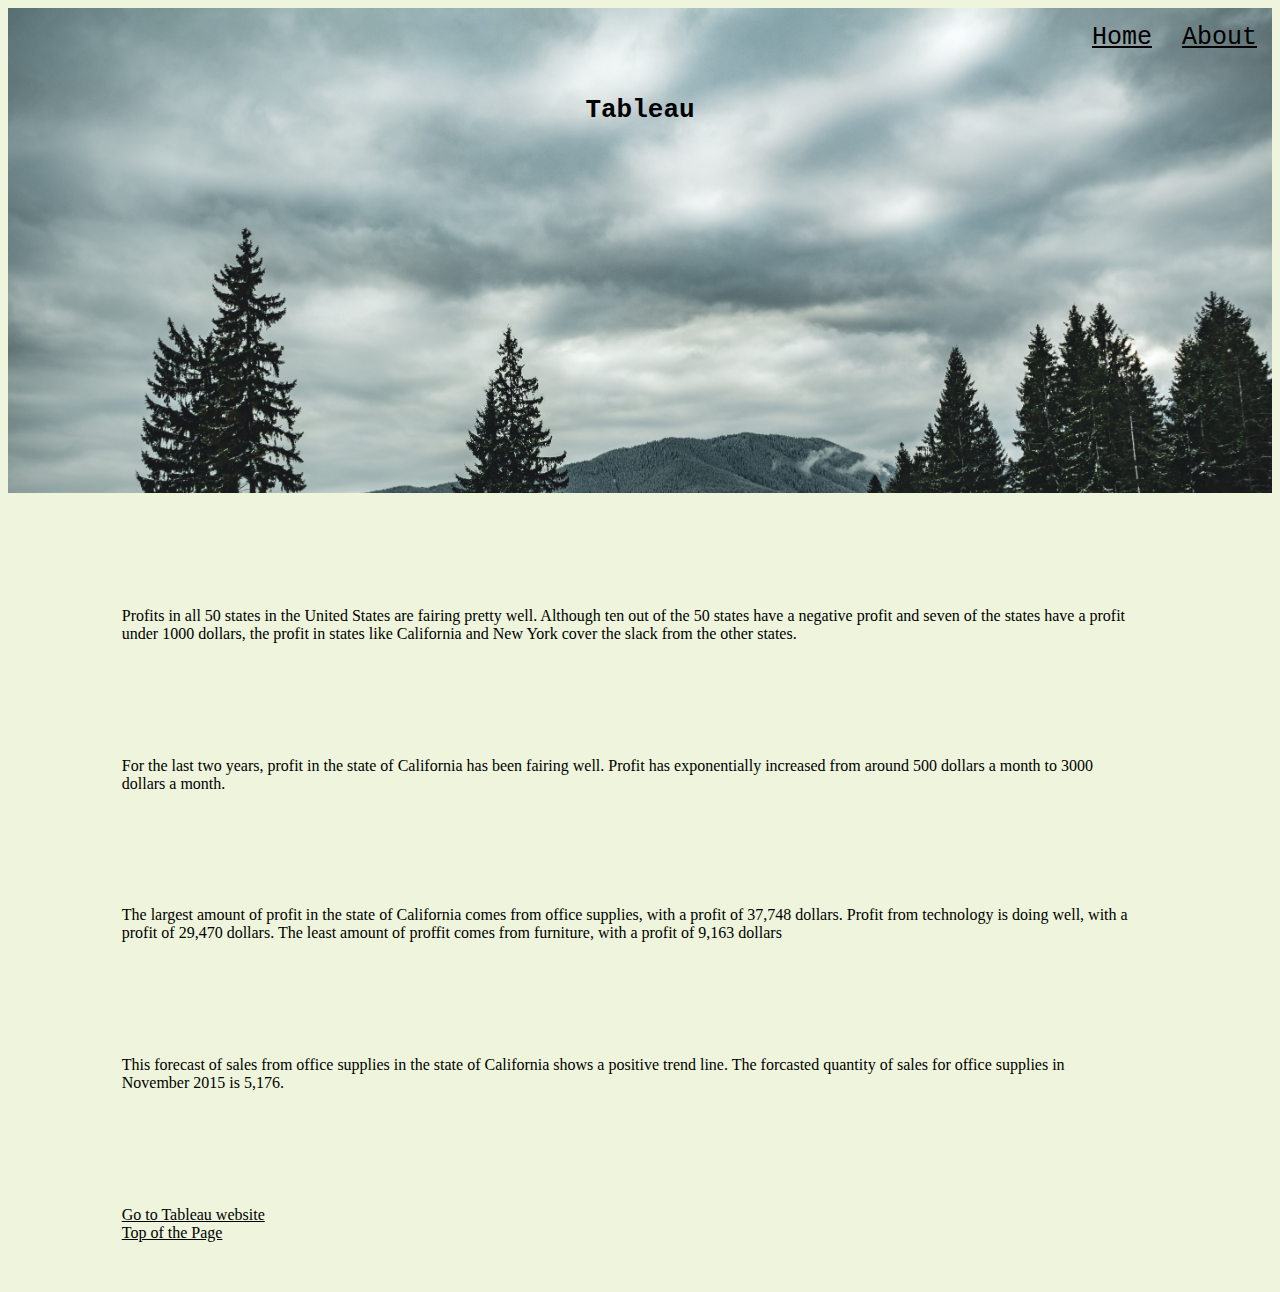
<file: html/tableau.html>
<!DOCTYPE html>
<html lang="en">
<head>
    <!-- Cole Christensen -->
    <meta charset="UTF-8">
    <meta http-equiv="X-UA-Compatible" content="IE=edge">
    <meta name="viewport" content="width=device-width, initial-scale=1.0">
    <title>Tableau- Web Dev Final</title>
    <link href="../css/bootstyles.css" rel="stylesheet">
    
</head>
<div class="header">
    <nav>
        <a class="nav" href="../index.html"> Home</a>
        <a class="nav" href="about.html"> About</a>
    </nav> <br> <br>
    <h1>Tableau</h1>
</div>
<body>
    <div class="tableau">
        <div class='tableauPlaceholder' id='viz1649812881793' style='position: relative'>
            <noscript>
                <a href='#'>
                    <img alt='Sheet 1 ' src='https:&#47;&#47;public.tableau.com&#47;static&#47;images&#47;We&#47;Web_Dev_Final&#47;Sheet1&#47;1_rss.png' style='border: none' />
                </a>
            </noscript>
            <object class='tableauViz'  style='display:none;'>
                <param name='host_url' value='https%3A%2F%2Fpublic.tableau.com%2F' /> 
                <param name='embed_code_version' value='3' /> 
                <param name='site_root' value='' />
                <param name='name' value='Web_Dev_Final&#47;Sheet1' />
                <param name='tabs' value='no' />
                <param name='toolbar' value='yes' />
                <param name='static_image' value='https:&#47;&#47;public.tableau.com&#47;static&#47;images&#47;We&#47;Web_Dev_Final&#47;Sheet1&#47;1.png' /> 
                <param name='animate_transition' value='yes' />
                <param name='display_static_image' value='yes' />
                <param name='display_spinner' value='yes' />
                <param name='display_overlay' value='yes' />
                <param name='display_count' value='yes' />
                <param name='language' value='en-US' />
                <param name='filter' value='publish=yes' />
            </object>
        </div>                <script type='text/javascript'>                    var divElement = document.getElementById('viz1649812881793');                    var vizElement = divElement.getElementsByTagName('object')[0];                    vizElement.style.width='100%';vizElement.style.height=(divElement.offsetWidth*0.75)+'px';                    var scriptElement = document.createElement('script');                    scriptElement.src = 'https://public.tableau.com/javascripts/api/viz_v1.js';                    vizElement.parentNode.insertBefore(scriptElement, vizElement);                </script>
        <p class="p"> Profits in all 50 states in the United States are fairing pretty well. Although ten out of the 50 states have a negative profit and seven of the states have a profit under 1000 dollars, the profit in states like California and New York cover the slack from the other states. </p>
    </div>
    <div class="tableau">
        <div class='tableauPlaceholder' id='viz1649812851450' style='position: relative'>
            <noscript>
                <a href='#'>
                    <img alt='Sheet 2 ' src='https:&#47;&#47;public.tableau.com&#47;static&#47;images&#47;We&#47;Web_Dev_Final&#47;Sheet2&#47;1_rss.png' style='border: none' />
                </a>
            </noscript>
            <object class='tableauViz'  style='display:none;'>
                <param name='host_url' value='https%3A%2F%2Fpublic.tableau.com%2F' /> 
                <param name='embed_code_version' value='3' /> 
                <param name='site_root' value='' />
                <param name='name' value='Web_Dev_Final&#47;Sheet2' />
                <param name='tabs' value='no' />
                <param name='toolbar' value='yes' />
                <param name='static_image' value='https:&#47;&#47;public.tableau.com&#47;static&#47;images&#47;We&#47;Web_Dev_Final&#47;Sheet2&#47;1.png' /> 
                <param name='animate_transition' value='yes' />
                <param name='display_static_image' value='yes' />
                <param name='display_spinner' value='yes' />
                <param name='display_overlay' value='yes' />
                <param name='display_count' value='yes' />
                <param name='language' value='en-US' />
                <param name='filter' value='publish=yes' />
            </object>
        </div>                <script type='text/javascript'>                    var divElement = document.getElementById('viz1649812851450');                    var vizElement = divElement.getElementsByTagName('object')[0];                    vizElement.style.width='100%';vizElement.style.height=(divElement.offsetWidth*0.75)+'px';                    var scriptElement = document.createElement('script');                    scriptElement.src = 'https://public.tableau.com/javascripts/api/viz_v1.js';                    vizElement.parentNode.insertBefore(scriptElement, vizElement);                </script>
        <p> For the last two years, profit in the state of California has been fairing well. Profit has exponentially increased from around 500 dollars a month to 3000 dollars a month.</p>
    </div>
    <div class="tableau">
        <div class='tableauPlaceholder' id='viz1649811796489' style='position: relative'>
            <noscript>
                <a href='#'>
                    <img alt='Sheet 3 ' src='https:&#47;&#47;public.tableau.com&#47;static&#47;images&#47;We&#47;Web_Dev_Final&#47;Sheet3&#47;1_rss.png' style='border: none' />
                </a>
            </noscript>
            <object class='tableauViz'  style='display:none;'>
                <param name='host_url' value='https%3A%2F%2Fpublic.tableau.com%2F' /> 
                <param name='embed_code_version' value='3' /> 
                <param name='site_root' value='' />
                <param name='name' value='Web_Dev_Final&#47;Sheet3' />
                <param name='tabs' value='no' />
                <param name='toolbar' value='yes' />
                <param name='static_image' value='https:&#47;&#47;public.tableau.com&#47;static&#47;images&#47;We&#47;Web_Dev_Final&#47;Sheet3&#47;1.png' /> 
                <param name='animate_transition' value='yes' />
                <param name='display_static_image' value='yes' />
                <param name='display_spinner' value='yes' />
                <param name='display_overlay' value='yes' />
                <param name='display_count' value='yes' />
                <param name='language' value='en-US' />
                <param name='filter' value='publish=yes' />
            </object>
        </div>                <script type='text/javascript'>                    var divElement = document.getElementById('viz1649811796489');                    var vizElement = divElement.getElementsByTagName('object')[0];                    vizElement.style.width='100%';vizElement.style.height=(divElement.offsetWidth*0.75)+'px';                    var scriptElement = document.createElement('script');                    scriptElement.src = 'https://public.tableau.com/javascripts/api/viz_v1.js';                    vizElement.parentNode.insertBefore(scriptElement, vizElement);                </script> 
        <p> The largest amount of profit in the state of California comes from office supplies, with a profit of 37,748 dollars. Profit from technology is doing well, with a profit of 29,470 dollars. The least amount of proffit comes from furniture, with a profit of 9,163 dollars</p>
    </div>
    <div class="tableau">
        <div class='tableauPlaceholder' id='viz1649811377470' style='position: relative'>
            <noscript>
                <a href='#'>
                    <img alt='Sheet 4 ' src='https:&#47;&#47;public.tableau.com&#47;static&#47;images&#47;We&#47;Web_Dev_Final&#47;Sheet4&#47;1_rss.png' style='border: none' />
                </a>
            </noscript>
            <object class='tableauViz'  style='display:none;'>
                <param name='host_url' value='https%3A%2F%2Fpublic.tableau.com%2F' /> 
                <param name='embed_code_version' value='3' /> 
                <param name='site_root' value='' />
                <param name='name' value='Web_Dev_Final&#47;Sheet4' />
                <param name='tabs' value='no' />
                <param name='toolbar' value='yes' />
                <param name='static_image' value='https:&#47;&#47;public.tableau.com&#47;static&#47;images&#47;We&#47;Web_Dev_Final&#47;Sheet4&#47;1.png' /> 
                <param name='animate_transition' value='yes' />
                <param name='display_static_image' value='yes' />
                <param name='display_spinner' value='yes' />
                <param name='display_overlay' value='yes' />
                <param name='display_count' value='yes' />
                <param name='language' value='en-US' />
                <param name='filter' value='publish=yes' />
            </object>
        </div>                <script type='text/javascript'>                    var divElement = document.getElementById('viz1649811377470');                    var vizElement = divElement.getElementsByTagName('object')[0];                    vizElement.style.width='100%';vizElement.style.height=(divElement.offsetWidth*0.75)+'px';                    var scriptElement = document.createElement('script');                    scriptElement.src = 'https://public.tableau.com/javascripts/api/viz_v1.js';                    vizElement.parentNode.insertBefore(scriptElement, vizElement);                </script>
        <p> This forecast of sales from office supplies in the state of California shows a positive trend line. The forcasted quantity of sales for office supplies in November 2015 is 5,176.</p>
    </div>
</body>
<div class="footer">
    <a href="https://www.tableau.com/" target="_blank">Go to Tableau website</a>
    <a href="#">Top of the Page</a>
</div>

</html>
</file>
<file: css/bootstyles.css>
.tableau{
    width:80%;
    margin:9%
}

.nav{
    padding: 15px;
    font-size: 25px;
    font-family: monospace;
}

nav{
    display: flex;
    flex-wrap: wrap;
    align-items: center;
    justify-content: right;
    height:40px;
}

.header{
    text-align: center;
    font-family: monospace;
    background-image: url("../img/woods3.jpg");
    -webkit-background-size: cover;
    -moz-background-size: cover;
    -o-background-size: cover;
    background-size: cover;
    height: 485px;
}

body{
    background-color: rgb(238, 245, 220);
}

.footer{
    display: flex;
    flex-direction: column;
    flex-wrap: wrap;
    margin-bottom: 50px;
    margin-left: 9%;
}

a{
    color: black;
}
</file>
